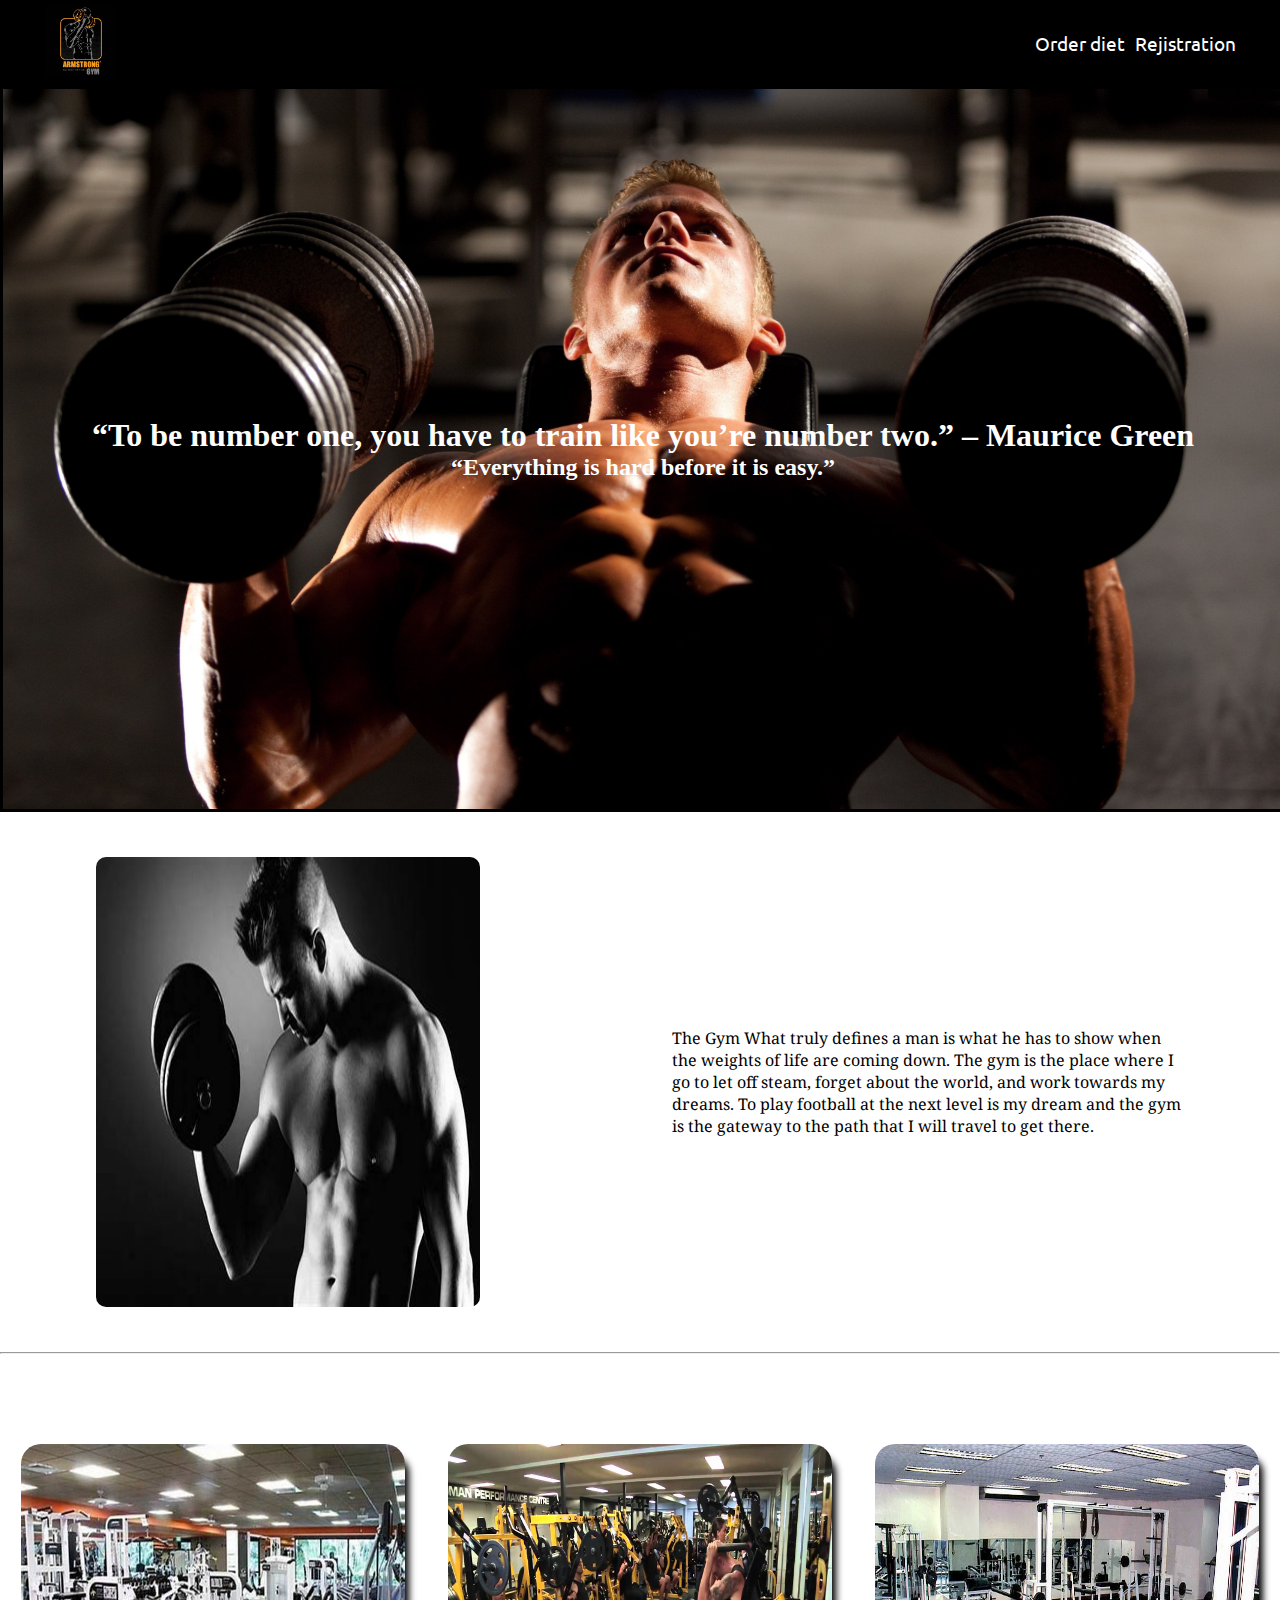
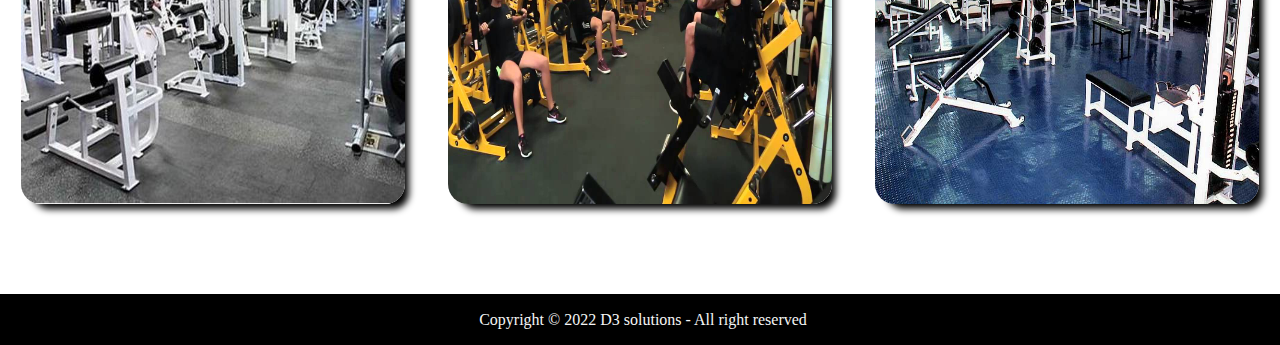
<file: index.html>
<!DOCTYPE html>
<html lang="en">

<head>
    <meta charset="UTF-8">
    <meta http-equiv="X-UA-Compatible" content="IE=edge">
    <meta name="viewport" content="width=device-width, initial-scale=1.0">
    <link rel="stylesheet" href="style.css">
    <link rel="stylesheet" href="media.css">
    <title>Document</title>
</head>

<body>
    <nav class="navbar h-nav-resp">

        <ul class="list1 v-class-resp">
            <div class="logo"> <img src="./images/OIP.jpg" alt="" id="img"></div>
           <li><a href="./links/orderd.html"> Order diet</a></li>
           
          
            <li><a href="./registration/registration.html">Rejistration</li></a>

        </ul>

        <div class="burger">
            <div class="line"></div>
            <div class="line"></div>
            <div class="line"></div>
        </div>
    </nav>
    <div class="slide">

        <h1>“To be number one, you have to train like you’re number two.” – Maurice Green</h1>

        <h2>“Everything is hard before it is easy.”</h2>

    </div>
   
    <div class="main1">
        <div class="ex1">
            <img src="./images/OIP (2).jpg" alt="image">

        </div>
        <div class="para1">
            <p>The Gym What truly defines a man is what he has to show when the weights of life are coming
                down. The gym is the place where I go to let off steam, forget about the world, and work towards my
                dreams.
                To play football at the next level is my dream and the gym is the gateway to the path that I will travel
                to
                get there.</p>
        </div>


    </div>
    <hr>
    <div class="main2">
        <div class="img2"><img src="./images/OIP (1).jpg" alt=""></div>
        <div class="img2"><img src="./images/maxresdefault.jpg" alt=""></div>
        <div class="img2"><img src="./images/R (1).jpg" alt=""></div>
    </div>

    
    <footer class="foot1">
        <p>
            Copyright &copy; 2022 D3 solutions - All right reserved</p>
    </footer>
</body>
<script src="app.js"></script>


</html>
</file>
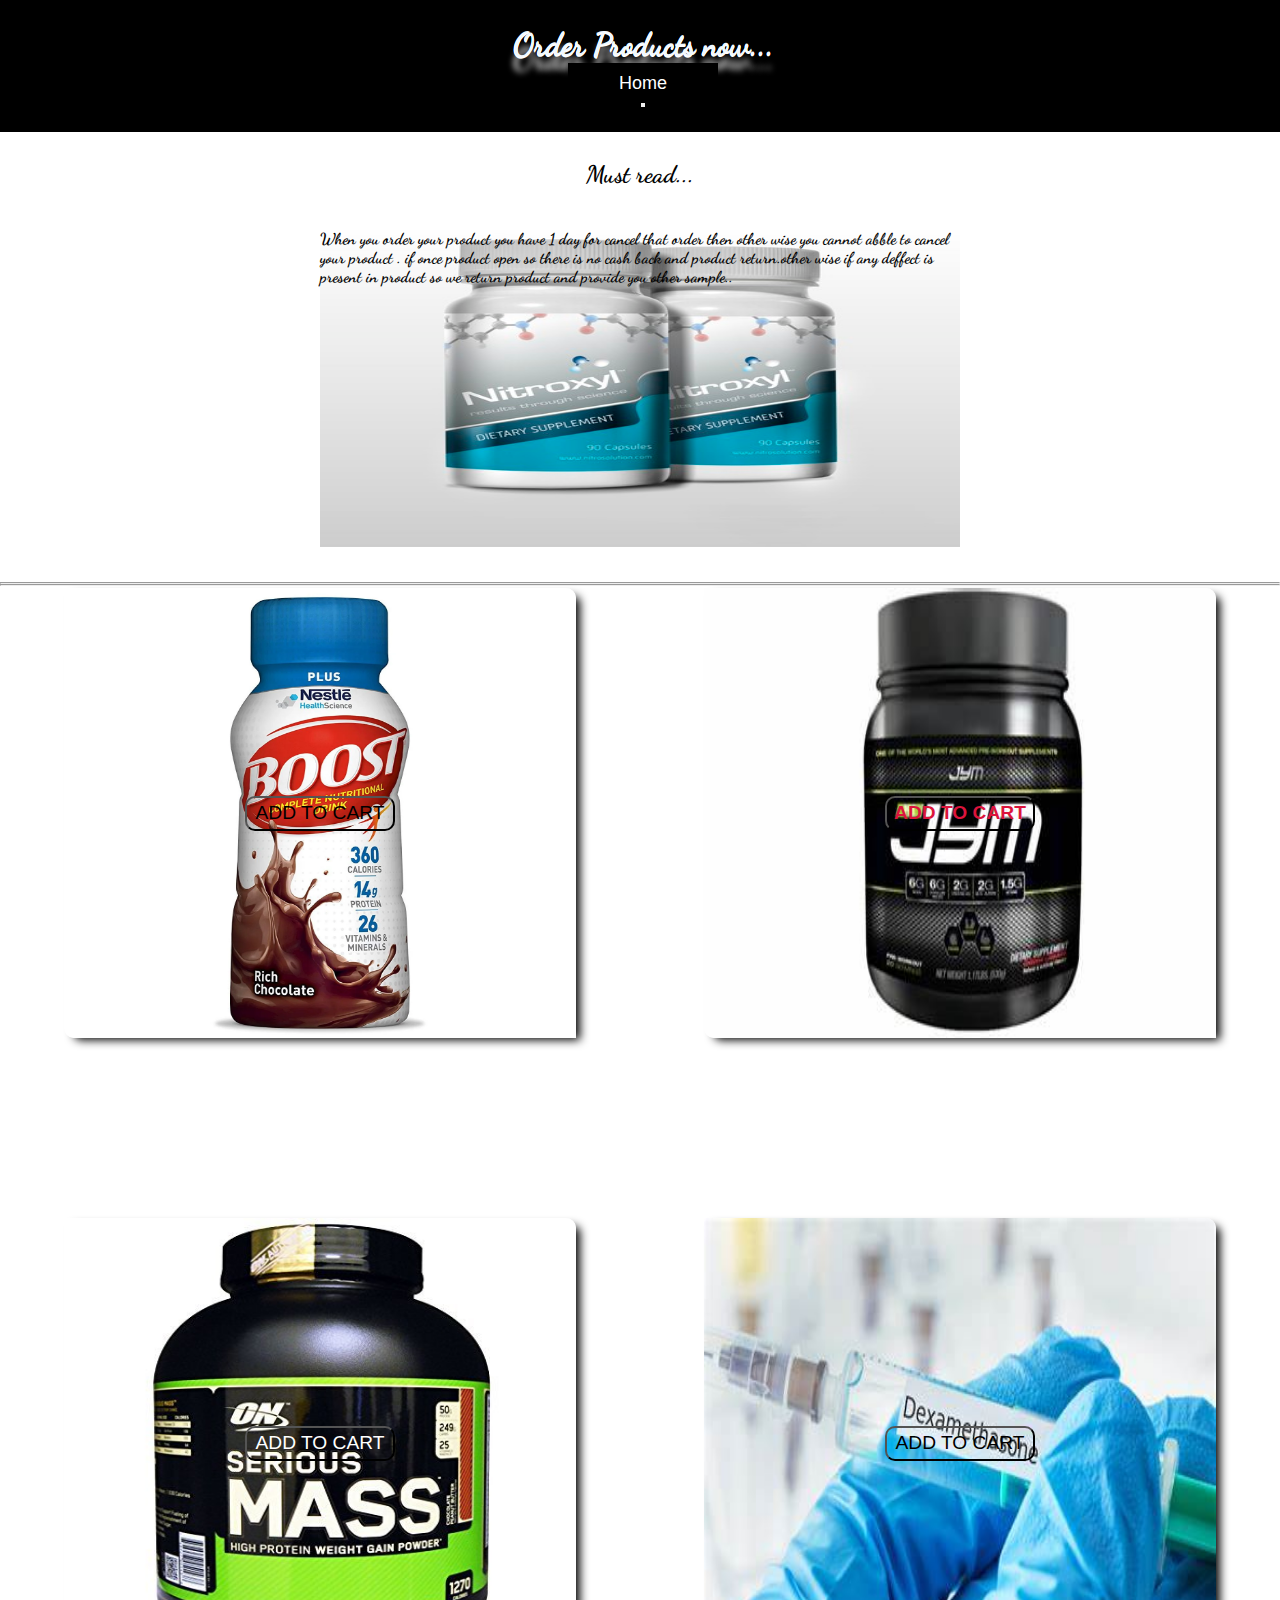
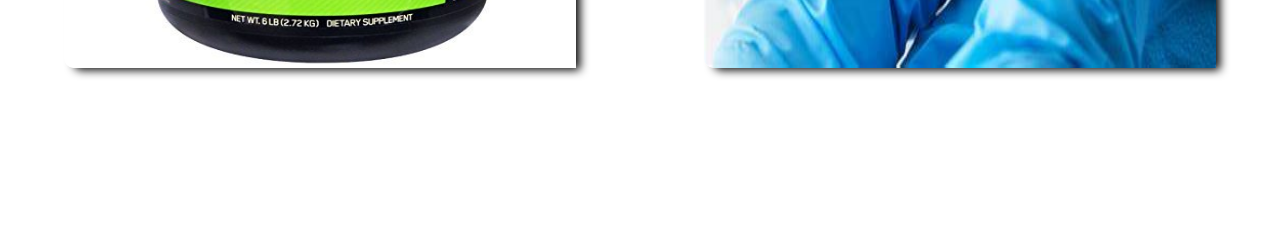
<file: links/orderd.html>
<!DOCTYPE html>
<html lang="en">
<head>
    <meta charset="UTF-8">
    <meta http-equiv="X-UA-Compatible" content="IE=edge">
    <meta name="viewport" content="width=device-width, initial-scale=1.0">
    <link rel="stylesheet" href="styleo.css">
    <link rel="stylesheet" href="../media.css">
    <title>Document</title>
</head>
<body>
    <header class="nav-bar1">
        <h1>Order Products now...</h1>
        <button id="bth" onclick="action()">Home<button>
    </header>
    <div class="instruction">
        <h2>Must read...</h2>
        <p>When you order your product you have 1 day for cancel that  order  then other wise you cannot abble to cancel your product .
            if once product open so there is no cash back and product return.other wise if any deffect is present in product so we return product and provide you other sample..
        </p>

    </div>
   
    <hr/>
    <hr/>
    <div class="shopping">
    <div class="cart1">  <a href="orderform.html" id="link"><button >ADD TO CART</button></a></div>
    <div class="cart2"> <a href="orderform2.html" id="link"><button>ADD TO CART</button></a></div>
    
</div>
<div class="shopping1">
    <div class="cart3"> <a href="orderform1.html" id="link"> <button>ADD TO CART</button></a></div>
    <div class="cart4"> <a href="orderform3.html"><button>ADD TO CART</button></a></div>
    
</div>

  
</body>
<script src="app1.js"></script>


</html>
</file>
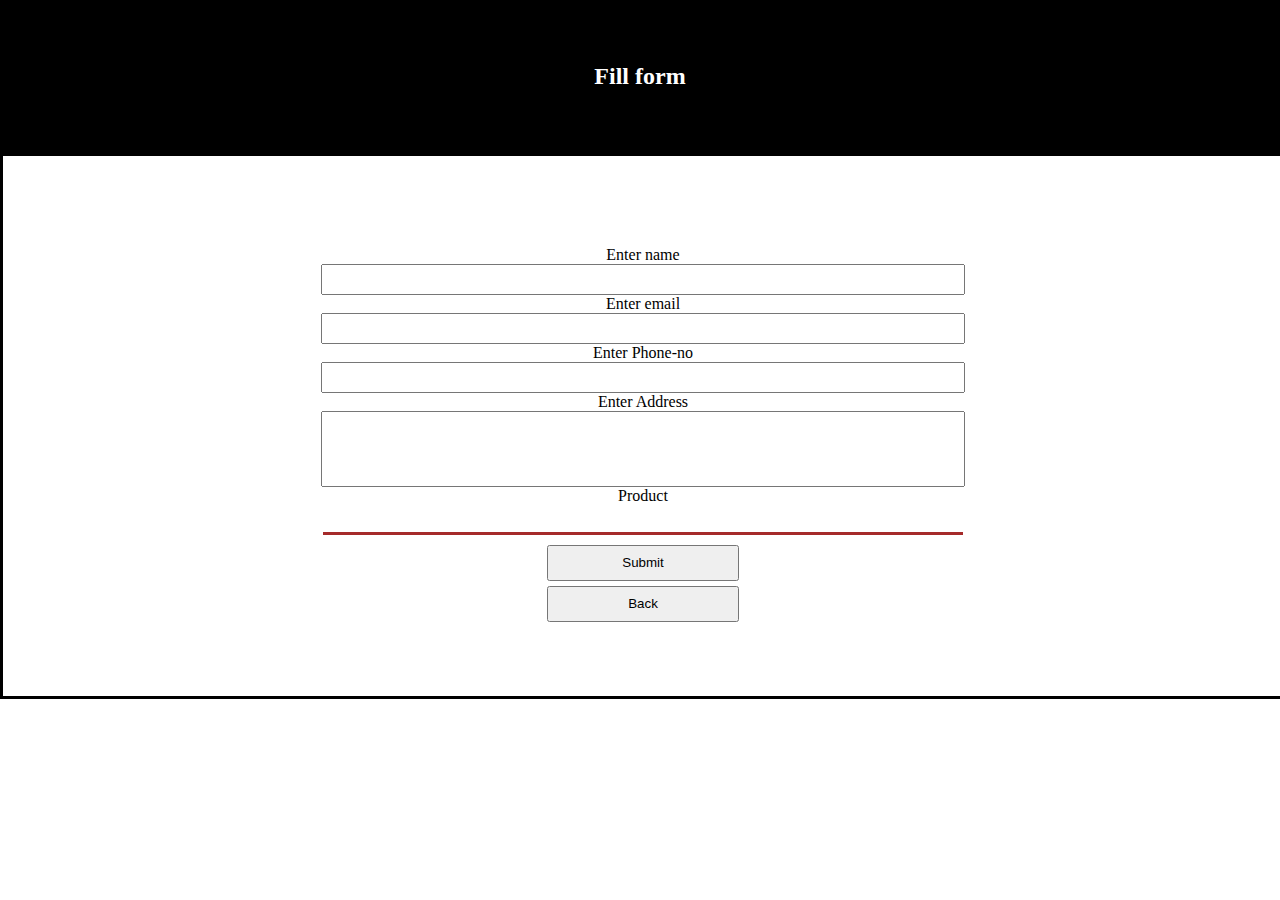
<file: links/orderform.html>
<!DOCTYPE html>
<html lang="en">
<head>
    <meta charset="UTF-8">
    <meta http-equiv="X-UA-Compatible" content="IE=edge">
    <meta name="viewport" content="width=device-width, initial-scale=1.0">
    <link rel="stylesheet" href="oform.css">
    <link rel="stylesheet" href="../media.css">
    <title>Document</title>
</head>
<body>
    <header class="head1"><H2>Fill form</H2></header>
    

    <div class="form" >
       
        <div class="in1">
            
            <div id="error"></div>
           <lebel id="namel">Enter name </lebel><input type="text" id="name" maxlength="15" >
           <lebel>Enter email</lebel> <input type="email" id="email"  maxlength="25" >
           <lebel>Enter Phone-no</lebel> <input type="" id="phoneno" name="phone no" >
           <lebel>Enter Address</lebel> <input type="" id="Address" name="address" >
           <lebel>Product</lebel> <h3 id="product"></h3>

           <button id="OK" onclick="detail()">Submit</button>
           <button id="back" onclick="back()">Back</button>
           
        </div>

    </div>
    <script src="app1.js"></script>
    
</body>
</html>
</file>
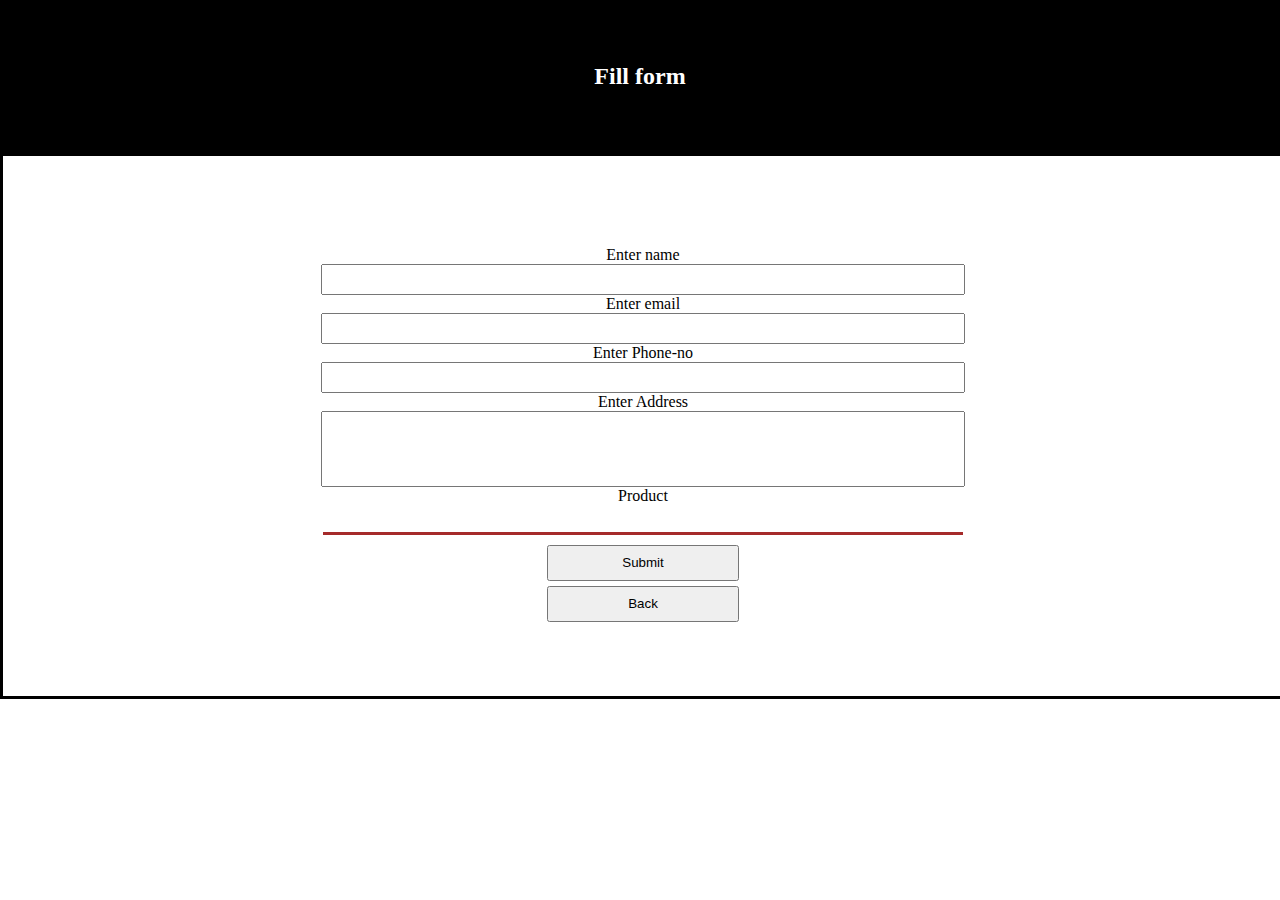
<file: links/orderform1.html>
<!DOCTYPE html>
<html lang="en">
<head>
    <meta charset="UTF-8">
    <meta http-equiv="X-UA-Compatible" content="IE=edge">
    <meta name="viewport" content="width=device-width, initial-scale=1.0">
    <link rel="stylesheet" href="oform.css">
    
    <title>Document</title>
</head>
<body>
    <header class="head1"><H2>Fill form</H2></header>
    

    <div class="form" >
       
        <div class="in1">
            
            <div id="error"></div>
           <lebel id="namel">Enter name </lebel><input type="text" id="name" maxlength="15" >
           <lebel>Enter email</lebel> <input type="email" id="email"  maxlength="25" >
           <lebel>Enter Phone-no</lebel> <input type="" id="phoneno" name="phone no" >
           <lebel>Enter Address</lebel> <input type="" id="Address" name="address" >
           <lebel>Product</lebel> <h3 id="product"></h3>

           <button id="OK" onclick="detail1()">Submit</button>
           <button id="back" onclick="back1()">Back</button>
           
        </div>

    </div>
    <script src="app1.js"></script>
    
</body>
</html>
</file>
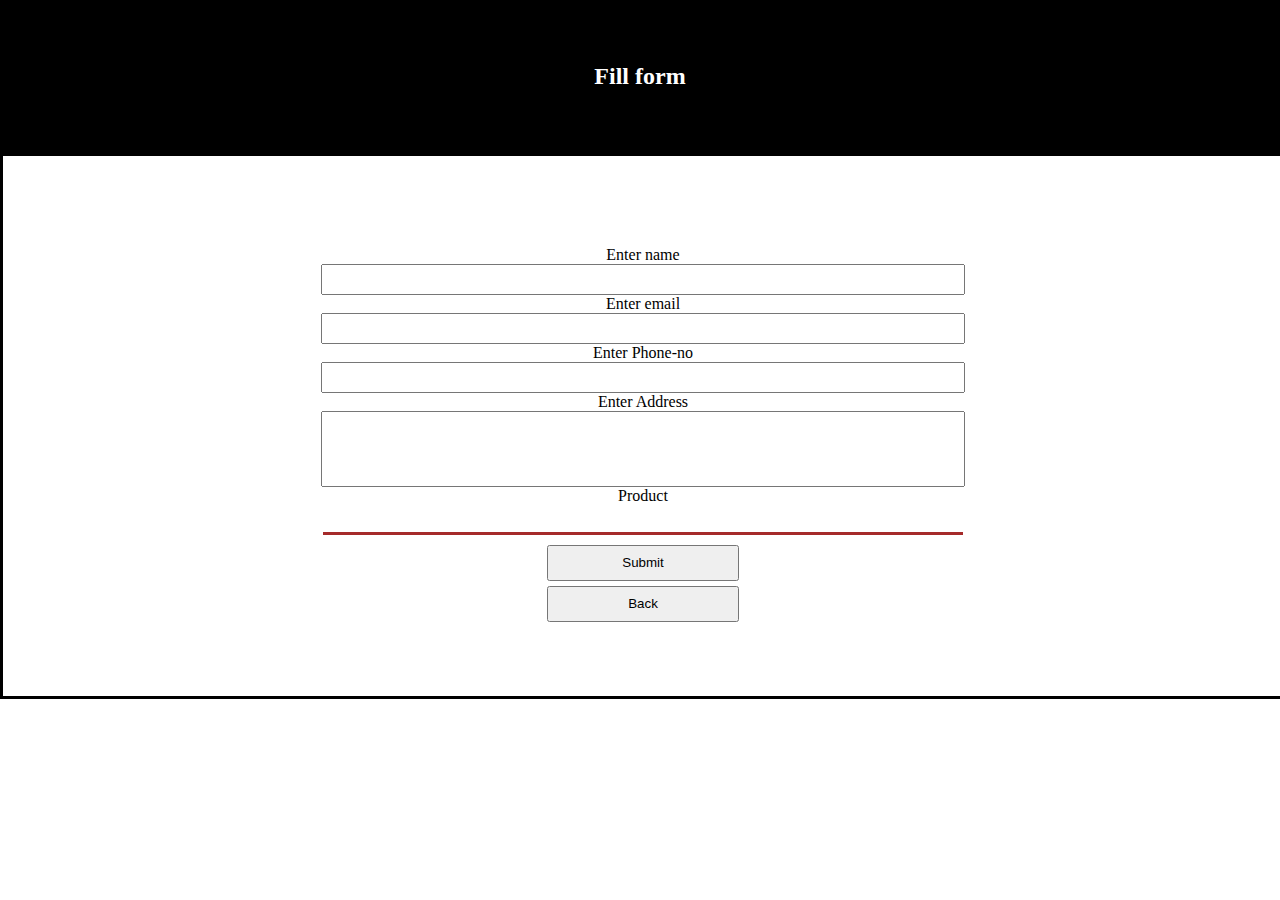
<file: links/orderform2.html>
<!DOCTYPE html>
<html lang="en">
<head>
    <meta charset="UTF-8">
    <meta http-equiv="X-UA-Compatible" content="IE=edge">
    <meta name="viewport" content="width=device-width, initial-scale=1.0">
    <link rel="stylesheet" href="oform.css">
    
    <title>Document</title>
</head>
<body>
    <header class="head1"><H2>Fill form</H2></header>
    

    <div class="form" >
       
        <div class="in1">
            
            <div id="error"></div>
           <lebel id="namel">Enter name </lebel><input type="text" id="name" maxlength="15" >
           <lebel>Enter email</lebel> <input type="email" id="email"  maxlength="25" >
           <lebel>Enter Phone-no</lebel> <input type="" id="phoneno" name="phone no" >
           <lebel>Enter Address</lebel> <input type="" id="Address" name="address" >
           <lebel>Product</lebel> <h3 id="product"></h3>

           <button id="OK" onclick="detail2()">Submit</button>
           <button id="back" onclick="back2()">Back</button>
           
        </div>

    </div>
    <script src="app1.js"></script>
    
</body>
</html>
</file>
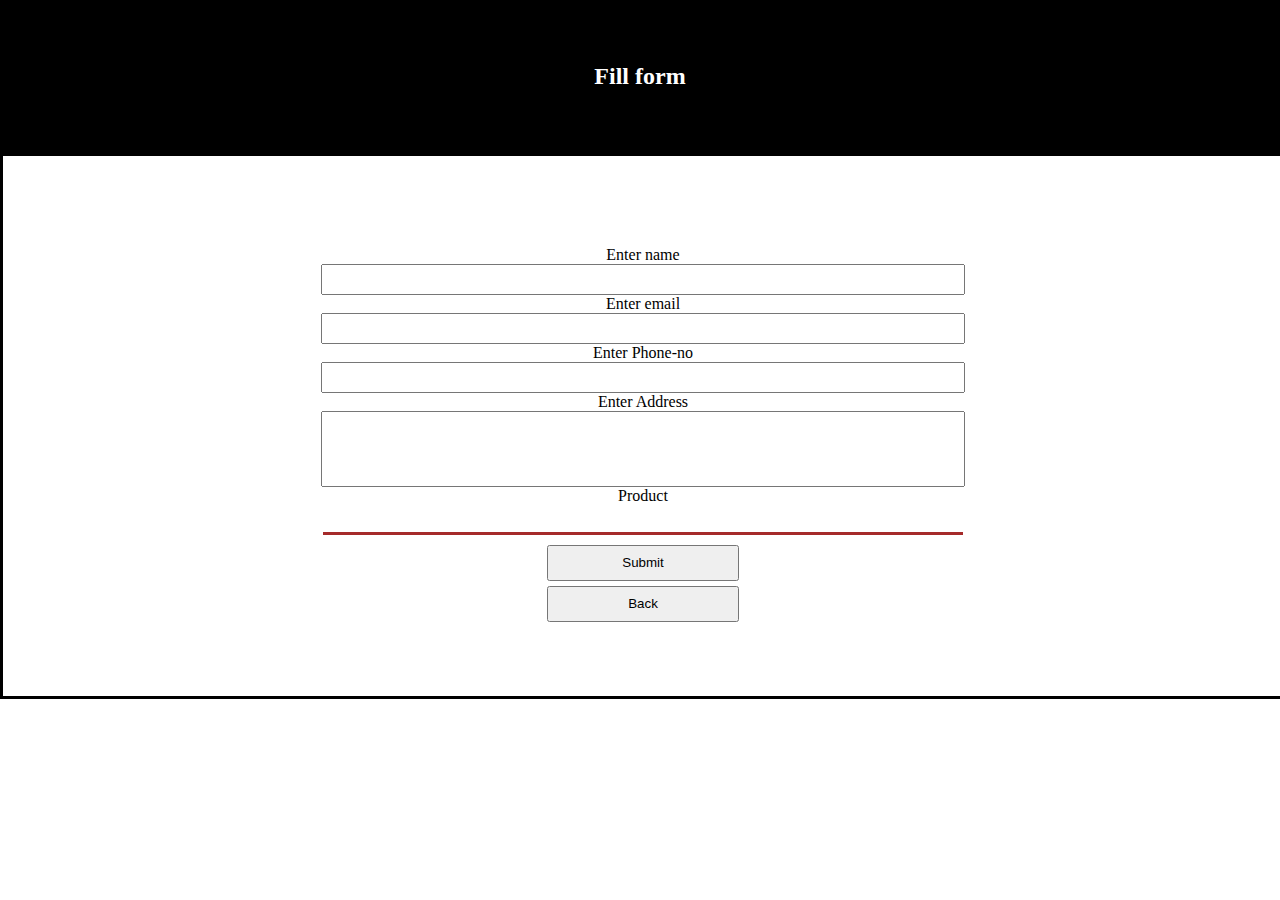
<file: links/orderform3.html>
<!DOCTYPE html>
<html lang="en">
<head>
    <meta charset="UTF-8">
    <meta http-equiv="X-UA-Compatible" content="IE=edge">
    <meta name="viewport" content="width=device-width, initial-scale=1.0">
    <link rel="stylesheet" href="oform.css">
    
    <title>Document</title>
</head>
<body>
    <header class="head1"><H2>Fill form</H2></header>
    

    <div class="form" >
       
        <div class="in1">
            
            <div id="error"></div>
           <lebel id="namel">Enter name </lebel><input type="text" id="name" maxlength="15" >
           <lebel>Enter email</lebel> <input type="email" id="email"  maxlength="25" >
           <lebel>Enter Phone-no</lebel> <input type="" id="phoneno" name="phone no" >
           <lebel>Enter Address</lebel> <input type="" id="Address" name="address" >
           <lebel>Product</lebel> <h3 id="product"></h3>

           <button id="OK" onclick="detail3()">Submit</button>
           <button id="back" onclick="back3()">Back</button>
           
        </div>

    </div>
    <script src="app1.js"></script>
    
</body>
</html>
</file>
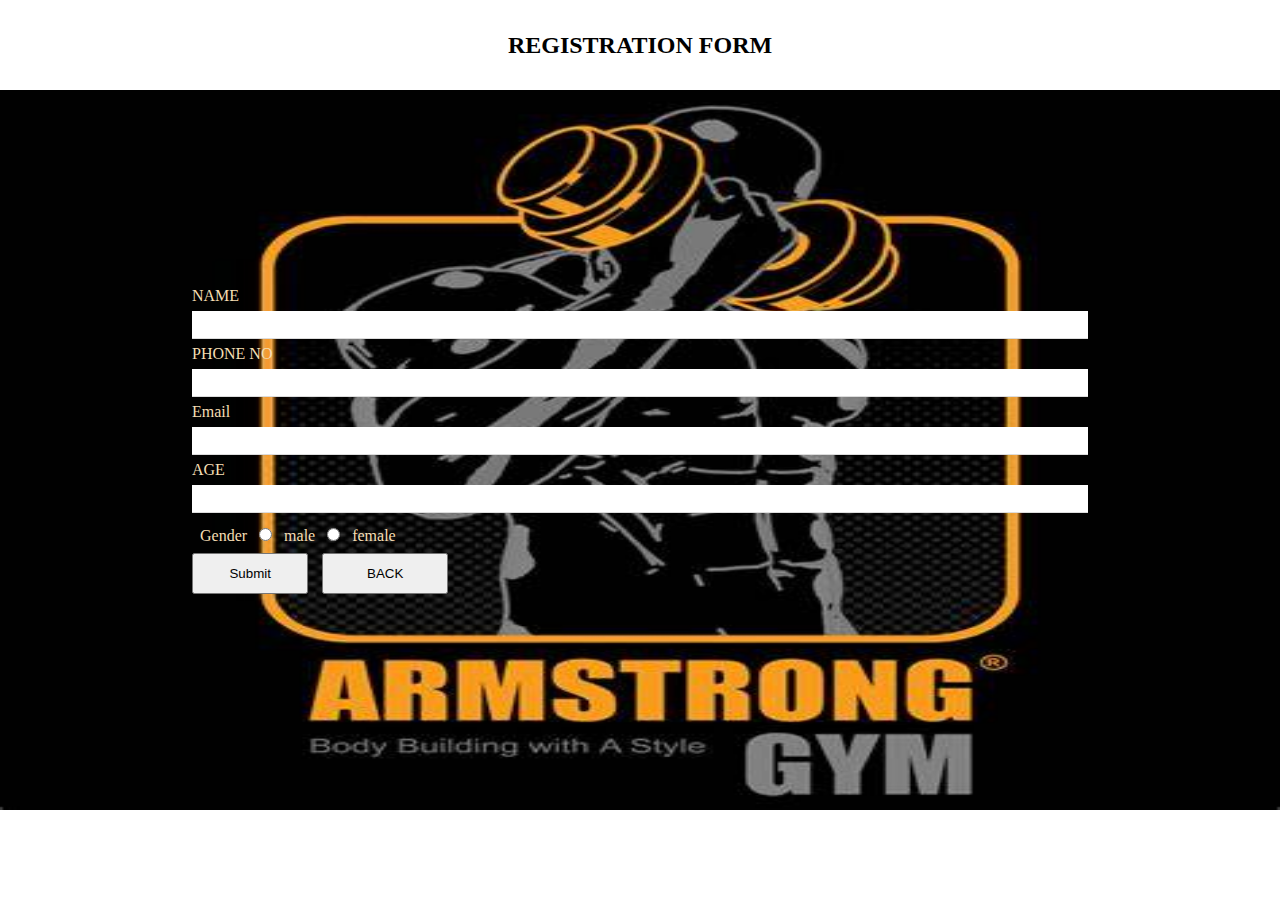
<file: registration/registration.html>
<!DOCTYPE html>
<html lang="en">

<head>
    <meta charset="UTF-8">
    <meta http-equiv="X-UA-Compatible" content="IE=edge">
    <meta name="viewport" content="width=device-width, initial-scale=1.0">
    <title>Document</title>
    <link rel="stylesheet" href="stylereg.css">
    <link rel="stylesheet" href="../media.css">
</head>

<body>
    <header class="head">
        <h2>REGISTRATION FORM</h2>
    </header>
    <div class="main">
        <div class="form">
            <div id="er1"></div>
            <label>NAME</label> <input type="text" name="name" id="rname" maxlength="25">
            <label>PHONE NO</label> <input type="number" name="phone no" id="rphno"  maxlength="25">
            <label>Email</label> <input type="email" name="email" id="remail"  maxlength="26">
            <label>AGE</label> <input type="number" name="age" id="rage"  maxlength="2">
            <div class="gender"> <label>Gender</label>
                <input type="radio" name="gen"  value="male"   id="gen1">
                <label>male</label>
                <input type="radio" name="gen" value="female"  id="gen2" >
                <label>female</label>
            </div>
            <div class="button">
            <button id="submit" onclick="submit()">Submit</button>
            <button id="back" onclick="back()">BACK</button>
        </div>
        </div>

    </div>
   
</body>
<script src="app2.js"></script>

</html>
</file>
<file: style.css>
@import url('https://fonts.googleapis.com/css2?family=Ubuntu:wght@300&display=swap');
@import url('https://fonts.googleapis.com/css2?family=Noto+Serif:wght@700&family=Ubuntu:wght@300&display=swap');

* {
    margin: 0;
    padding: 0;
}

.navbar {
    width: 100vw;
    border: solid;
    display: flex;
    background-color: black;

    position: static;


}

.logo {

    width: 50px;
}

#img {
    width: 70px;

    position: relative;
    left: 40px;

}

.list1 {
    display: flex;
    list-style: none;
    position: sticky;
    border: solid;
    width: 100vw;
    position: relative;



}

.list1 li {
    position: relative;
    left: 80%;
    padding: 5px;
    padding-top: 25px;
    font-size: larger;
    font-family: 'Ubuntu', sans-serif;
    color: aliceblue;

}
.list1 li a{
    color: white;
    text-decoration: none;
}
.list1 li a:hover{
    color: bisque;
}

.slide {
    width: 100vw;
    height: 80vh;
    border: solid;
    background-image: url("./images/R\ \(2\).jpg");
    background-size: cover;
    background-size: 100vw 80vh;
    display: flex;
    justify-content: center;
    align-items: center;
    flex-direction: column;
}

.slide h1,
h2 {
    color: white;


}

.main1 {
   
    width: 100vw;
    height: 60vh;
    display: flex;
   justify-content: space-around;
   align-items: center;

}

.ex1 {
   
    width: 30vw;
    height: 50vh;


    justify-content: space-between;

}

.ex1 img {
    width: 30vw;
    height: 50vh;

    border-radius: 10px;
}

.para1 {
    width: 40vw;
    height: 50vh;
  
    

    display: flex;

    align-items: center;



}

.para1 p {
    font-family: 'Noto Serif', serif;

}
.main2{
   
    width: 100vw;
    height: 60vh;
    display: flex;
    justify-content: space-between;
    justify-content: space-around;
    align-items: center;
}
.img2{
 
    width: 30vw;
    height: 40vh;
}
.img2 img{
    width: 30vw;
    height: 40vh;
    box-shadow: 8px 9px 7px -4px black;
    border-radius: 20px;
  
}
.foot1{
    width: 100%;
    height: 5vh;
    border: solid black;
    display: flex;
    justify-content: center;
    align-items: center;
    background-color: black;
}
.foot1 p{
    color:whitesmoke;
    
}
.burger{
    width: 60px;
    
    display: none;
    position: relative;
    right: 20px;
    display: flex;
    align-items: center;
    flex-direction: column;
    justify-content: center;
}
.line{
   display: none;
    width: 33px;
    background-color: white;
    height: 4px;
    margin: 3px 3px;
    

}
</file>
<file: media.css>
@media (min-width:400px) and (max-width:739px) {
    .main1{
       justify-content: center;
       justify-content: left;
       justify-content: space-around;
        
    }
    .ex1{
        width: 50vw;
        height: 50vh;

    }
    .ex1 img{
        width: 50vw;
        height: 50vh;
    }
    .main2{
        flex-direction: column;
        height: 150vh;
       
        position: relative;
        
    }
    #submit{
        width: 20%;
        height: 4.5vh;
        
        
    }
    #back{
        width: 20%;
        height: 4.5vh;

    }
    .img2{
    
        height: 100vh;
        position: relative;
        width: 100vw;
        
    }
    .img2 img{
        width: 100vw;
       
    }
    .foot1{
        position: relative;
        bottom: 25px;
        
    }
    .instruction{
       
            position: relative;
            top:1px;
            width: 100vw;
          height: 100vh;
          
          background-size: 60vw 60vh;
          background-repeat: no-repeat;
          background-position: center;
          
          
        
    }
    
    .instruction>p{
        
        margin-top: -5rem;
        width: 70vw;
        height: 50vh;
        
    }
    

    
}
@media (min-width:200px) and (max-width:399px) {
    .main1{
       justify-content: center;
       justify-content: left;
       justify-content: space-around;
        
    }
    .instruction>p{
      
        width: 100vw;
        
       
        
    }
    .nav-bar1>h1{
        font-size: 1rem;

    }
    .instruction>h2{
       
        width: 100vw;
    
    }
    .instruction{
        margin-top: 1rem;
       
    }
    .para1 p{
        font-size: small;
    }
    .ex1{
        width: 50vw;
        height: 50vh;

    }
    .ex1 img{
        width: 50vw;
        height: 50vh;
    }
    .main2{
        flex-direction: column;
        height: 150vh;
       
        position: relative;
        
    }
    #submit{
        width: 35%;
        height: 4.5vh;
        
        
    }
    #back{
        width: 35%;
        height: 4.5vh;

    }
    .img2{
    
        height: 100vh;
        position: relative;
        width: 100vw;
        
    }
    .img2 img{
        width: 100vw;
       
    }
    .foot1{
        position: relative;
        bottom: 25px;
        
    }
    .cart4 button{
        width: 50px;
    }
    .shopping{
        margin-top: 5rem;
    
    }
    
}
@media only screen and (max-width:1099px) {

   
    .list1{
    flex-direction: column;
    align-content: center;
    border: solid;
    
}

.list1 li{
   
    width:fit-content;
    position: relative;
    right: 90px;
    
}
.burger{
    display: block;
    display: flex;
    justify-content: center;
    align-items: center;
    flex-direction: column;
}
.line{
    display: block;
}

.v-class-resp li{
    opacity: 0;
    
}

.h-nav-resp{
    height:72px ;
    
  
}

}
</file>
<file: links/styleo.css>
@import url('https://fonts.googleapis.com/css2?family=Dancing+Script:wght@600&family=Noto+Serif:wght@700&family=Ubuntu:wght@300&display=swap');
@import url('https://fonts.googleapis.com/css2?family=Dancing+Script:wght@600&family=Lobster&family=Noto+Serif:wght@700&family=Ubuntu:wght@300&display=swap');
*{
    margin: 0;
    padding: 0;
}

.nav-bar1{
    width: 100%;
    height: 14vh;
    border: solid;
    display: flex;
    justify-content: center;
   
    background-color: black;
    align-items: center;
    flex-direction: column;


}

.nav-bar1 h1{
    font-family: 'Dancing Script', cursive;
    color: aliceblue;
    text-shadow: 0 1px 0 white,0 1px 0 white,0 2px 0 white,0 1px 0 white,0 15px 6px  white;
    
}
#bth{
    
    width: 150px;
    height: 40px;
    color: white;
    background-color: black;
    position: relative;
    font-size: large;
    border: none;
    
}
.instruction{
    position: relative;
    top:10px;
    width: 100vw;
  height: 50vh;
  display: flex;
  justify-content: center;
  align-items: center;
  flex-direction: column;
  justify-content: space-around;
  background-image: url(./img/R\ \(3\).jpg);
  background-size: 50vw 40vh;
  background-repeat: no-repeat;
  background-position: center;
  
 

}
.instruction h2{
  
    width: 30vw;
    height: 8vh;
    display: flex;
    justify-content: center;
    position: relative;
    top:13px;
    font-family: 'Dancing Script', cursive;
}
.instruction p{
   
    width: 50vw;
    height: 40vh;
    display: flex;
    justify-content: center;
    font-weight: bolder;
    position: relative;
    top:1px;
    font-family: 'Dancing Script', cursive;
    
    
}
.shopping{
    width:100vw;
 
    height: 70vh;
    position: relative;
    top:2px;
    display:flex ;
    justify-content: space-around;

}
.shopping1{
    width:100vw;
 
    height: 70vh;
    position: relative;
    top:2px;
    display:flex ;
    justify-content: space-around;

}
.cart1{
   
    width: 40vw;
    height: 50vh;
    background-image: url("./img/boost1\ \(1\).jpg");
    background-size: 40vw 50vh;
    height: 50vh;
    background-repeat: no-repeat;
    
    display: flex;
    justify-content: center;
    align-items:center;
    box-shadow: 7px 5px 10px -3px;
    border-radius: 0px 10px 0px 10px;

}
.cart1 button{

    width: 150px;
    height: 35px;
    background-color:transparent;
    color: black;
    font-size: larger;

    border-radius: 10px 10px 10px 10px;

}
.cart1 button:hover{
    height: 50px;
    background-color: bisque;
    color: black;
}
.cart2{
   
    width: 40vw;
    height: 50vh;
    background-image: url("./img/OIP.jpg");
    background-size: 40vw 50vh;
    height: 50vh;
    background-repeat: no-repeat;
    
    display: flex;
    justify-content: center;
    align-items:center;
    box-shadow: 7px 5px 10px -3px;
    border-radius: 0px 10px 0px 10px;

}
.cart2 button{

    width: 150px;
    height: 35px;
    background-color:transparent;
    color:crimson;
    font-weight: bolder;
    font-size: larger;

    border-radius: 10px 10px 10px 10px;

}
.cart2 button:hover{
    height: 50px;
    background-color: bisque;
    color: black;
}
.cart3{
   
    width: 40vw;
    height: 50vh;
    background-image: url("./img/mass-protein-powder.jpg");
    background-size: 40vw 50vh;
    height: 50vh;
    background-repeat: no-repeat;
    
    display: flex;
    justify-content: center;
    align-items:center;
    box-shadow: 7px 5px 10px -3px;
    border-radius: 0px 10px 0px 10px;

}
.cart3 button{

    width: 150px;
    height: 35px;
    background-color:transparent;
    color: white;
    font-size: larger;

    border-radius: 10px 10px 10px 10px;

}
.cart3 button:hover{
    height: 50px;
    background-color: bisque;
    color: black;
}
.cart4{
   
    width: 40vw;
    height: 50vh;
    background-image: url("./img/OIP\ \(1\).jpg");
    background-size: 40vw 50vh;
    height: 50vh;
    background-repeat: no-repeat;
    
    display: flex;
    justify-content: center;
    align-items:center;
    box-shadow: 7px 5px 10px -3px;
    border-radius: 0px 10px 0px 10px;

}
.cart4 button{

    width: 150px;
    height: 35px;
    background-color:transparent;
    color:black;
    font-size: larger;

    border-radius: 10px 10px 10px 10px;

}
.cart4 button:hover{
    height: 50px;
    background-color: bisque;
    color: black;
}
 #p1{
    opacity: 0;
}
</file>
<file: links/oform.css>
* {
    margin: 0px;
    padding: 0px;
}

.head1 {
    width: 100%;
    height: 17vh;
    background-color: black;
    display: flex;
    justify-content: center;
    align-items: center;

}

.head1 h2 {
    color: white;
}

.in1 {
    border: solid;
    width: 100%;
    height: 60vh;
    display: flex;
    flex-direction: column;
    justify-content: center;
    align-items: center;

}

#name {
    width: 50%;
    height: 3vh;
}

#email {
    width: 50%;
    height: 3vh;
}

#phoneno {
    width: 50%;
    height: 3vh;
}

#Address {
    width: 50%;
    height: 8vh;

}

#OK {
    width: 15%;
    height: 4vh;
    position: relative;
    top: 10px;
}

#back {
    position: relative;
    top: 15px;
    width: 15%;
    height: 4vh;
}
#error{
    color: red;
    position: relative;
    width: 50%;
}
#product {
    width: 50%;
    height: 3vh;
    border-bottom:solid ;
    display: flex;
    justify-content: center;
    color: brown;
}
</file>
<file: registration/stylereg.css>
* {
    margin: 0;
    padding: 0;
}

.head {
    display: flex;
    justify-content: center;
    align-items: center;
    width: 100%;
    height: 10vh;
    
}

.main {
    width: 100%;
    display: flex;
   
    height: 80vh;
    justify-content: center;
    background-image: url("../images/OIP.jpg");
    background-repeat: no-repeat;
   
    background-size: 100% 80vh;

}

.form {
    width: 70vw;
   
    height: 80vh;
    display: flex;
    justify-content: center;
    flex-direction: column;

}

.gender {
    width: 100%;
    margin: 3px 0px;

}

.gender label {
    padding: 0px 8px;

}
.form label{
    color: wheat;
}
.form input{
   padding: 6px 0px;
   margin: 6px 0px;
   border-top: none ;
   border-bottom:1px solid gainsboro ;
   border-left: none;
   border-right:none ;
}
.button{
    width: 100%;
   
    height: 10vh;
}
#submit{
    width: 13%;
    height: 4.5vh;
    
    
}
#back{
    width: 14%;
    height: 4.5vh;
    margin: 3px 0px;
    margin-left: 10px;
}
#submit:hover{
    color: beige;
    background-color: black;
}
#back:hover{
    color: beige;
    background-color: black;
}
#er1{
    
    height: 3vh;
    width: 50%;
    color: brown;
    
    font-size:larger;
    font-weight: bold;
    
}
</file>
